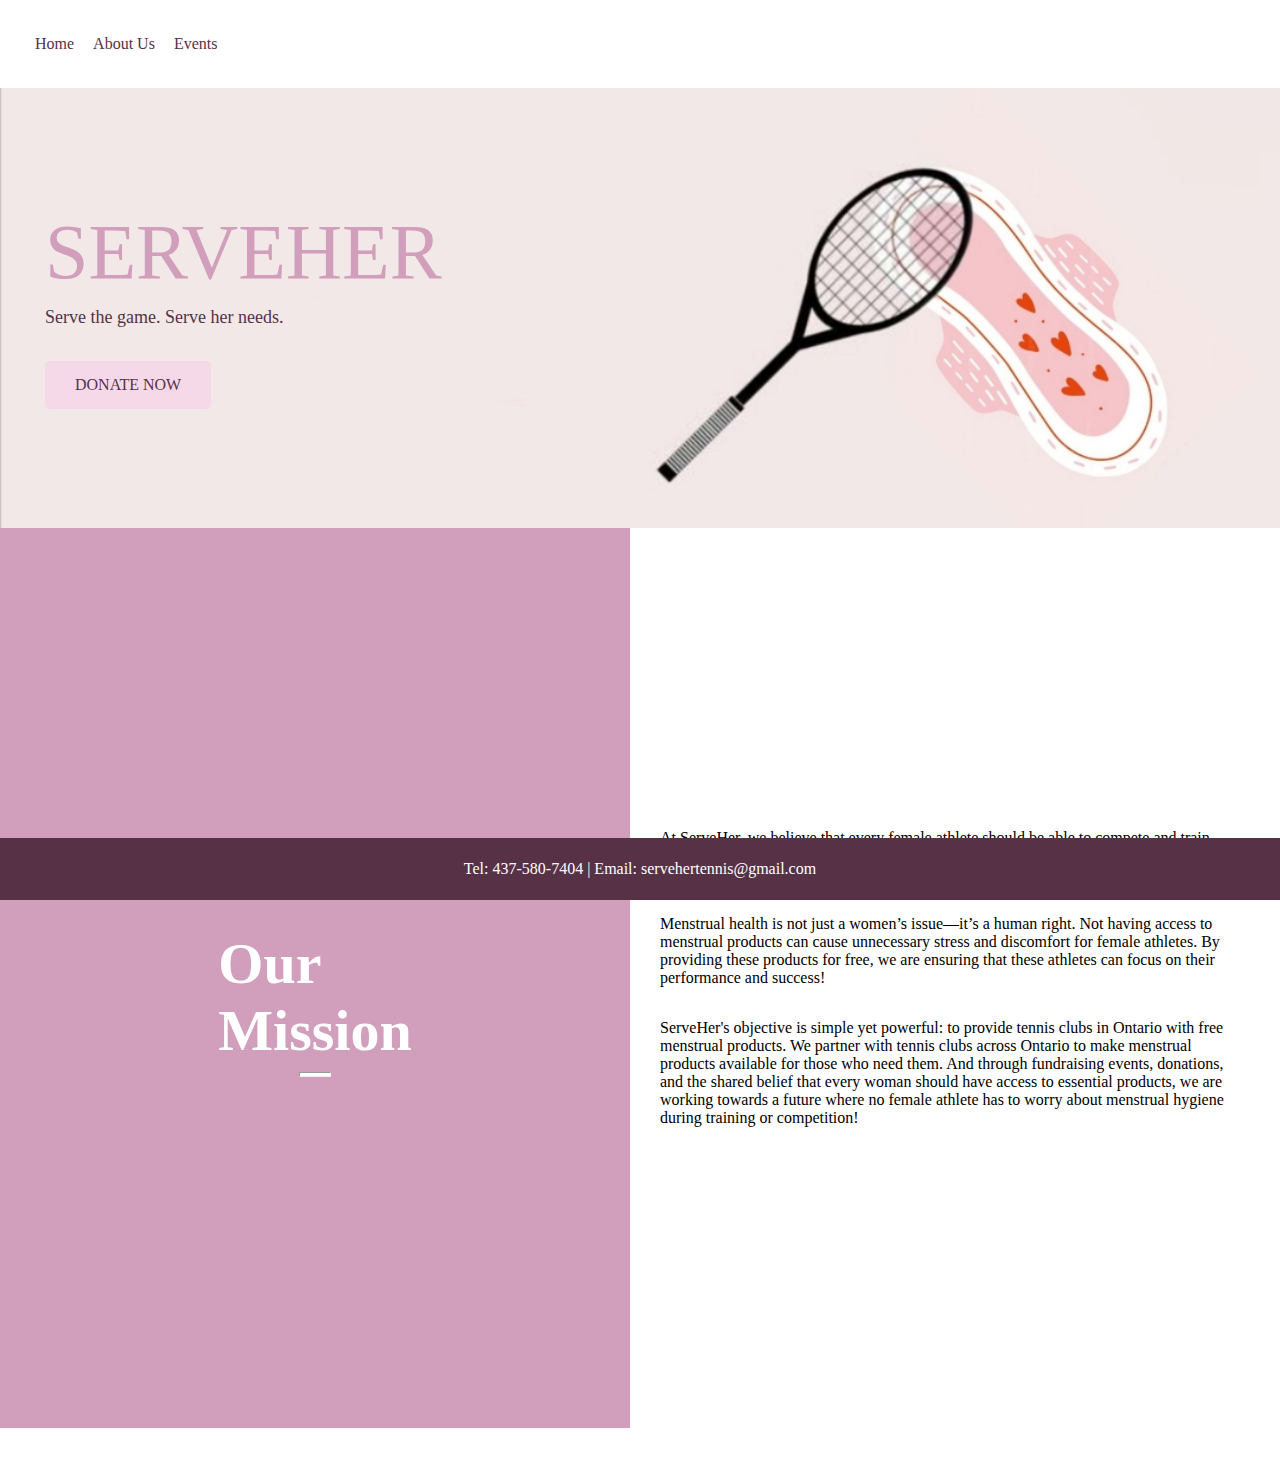
<file: index.html>
<!DOCTYPE html>
<html lang="en">
<head>
    <meta charset="UTF-8">
    <meta name="viewport" content="width=device-width, initial-scale=1.0">
    <title>Home</title>
    <link rel="stylesheet" href="styles.css">
</head>
<body>
    <header class="header">
        <nav>
            <ul class="nav-links">
                <li><a href="index.html">Home</a></li>
                <li><a href="about.html">About Us</a></li>
                <li><a href="events.html">Events</a></li>
            </ul>
        </nav>
    </header>

    <div class="banner">
        <h1 class="title">SERVEHER</h1>
        <p class="subtitle">Serve the game. Serve her needs.</p>
        <a href="https://www.gofundme.com/f/tennis-clubs-have-free-access-to-feminine-products?utm_campaign=p_cp+share-sheet&utm_content=control&utm_medium=copy_link_all&utm_source=customer" class="donate-button">DONATE NOW</a>
    </div>

    <div class="mission-section">
        <div class="mission-left">
            <h2 class="mission-title">Our<br>Mission</h2>
            <hr class="mission-divider">
        </div>
        <div class="mission-right">
            <p>At ServeHer, we believe that every female athlete should be able to compete and train without barriers. Unfortunately, many women in sports do not have access to essential menstrual products. We’re here to change that!</p>
            <p>Menstrual health is not just a women’s issue—it’s a human right. Not having access to menstrual products can cause unnecessary stress and discomfort for female athletes. By providing these products for free, we are ensuring that these athletes can focus on their performance and success!</p>
            <p>ServeHer's objective is simple yet powerful: to provide tennis clubs in Ontario with free menstrual products. We partner with tennis clubs across Ontario to make menstrual products available for those who need them. And through fundraising events, donations, and the shared belief that every woman should have access to essential products, we are working towards a future where no female athlete has to worry about menstrual hygiene during training or competition!</p>
        </div>
    </div>

    <div class="container-2">
    </div>

    <footer class="footer">
        <p>Tel: 437-580-7404 | Email: <a href="mailto:servehertennis@gmail.com">servehertennis@gmail.com</a></p>
    </footer>
</body>
</html>
</file>
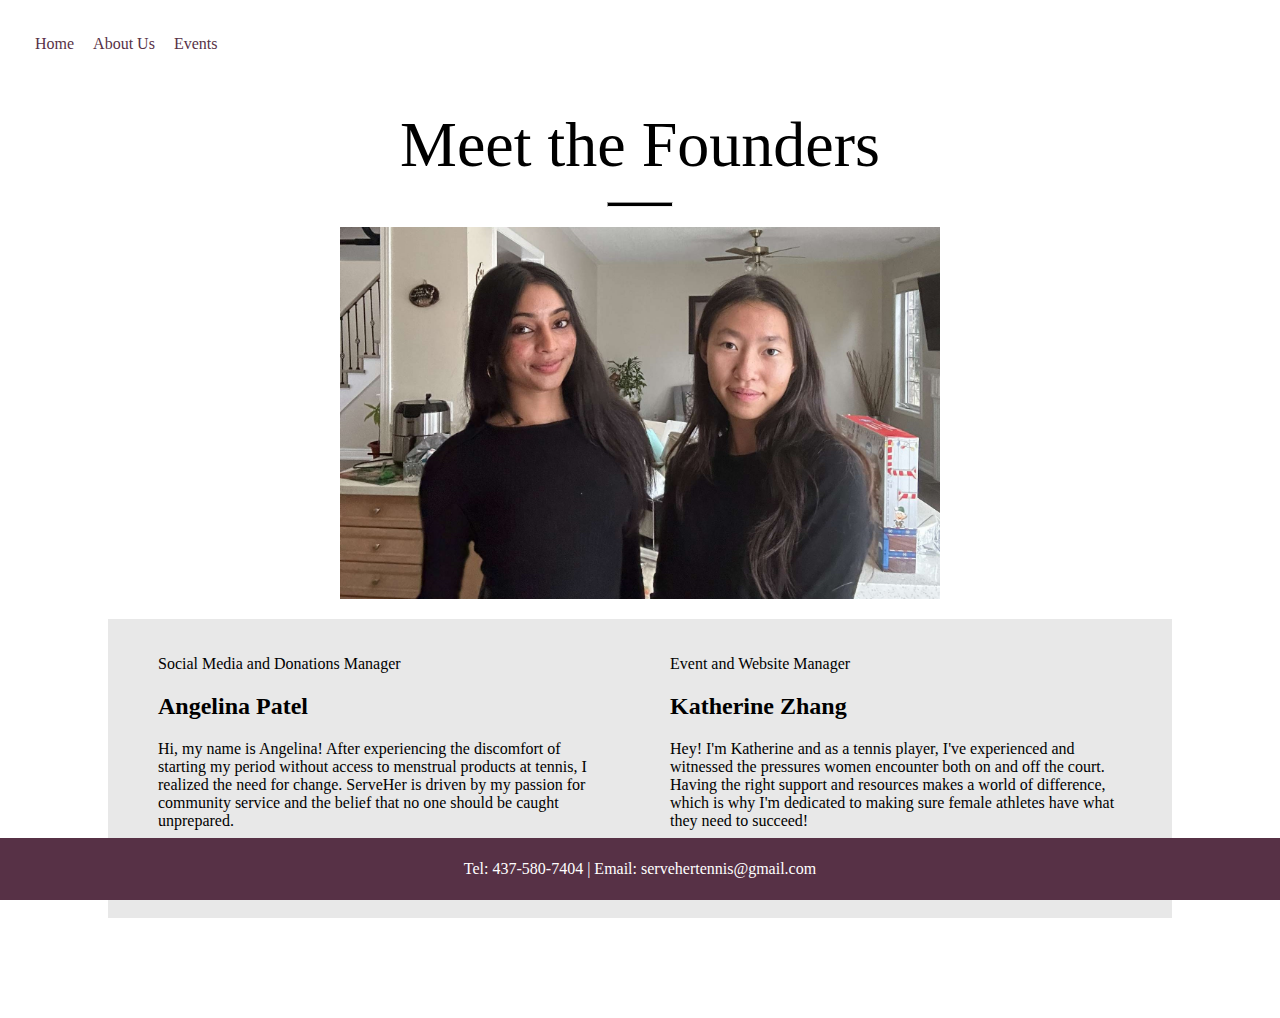
<file: about.html>
<!DOCTYPE html>
<html lang="en">
<head>
    <meta charset="UTF-8">
    <meta name="viewport" content="width=device-width, initial-scale=1.0">
    <title>About Us</title>
    <link rel="stylesheet" href="styles.css">
</head>
<body>
    <header class="header">
        <nav>
            <ul class="nav-links">
                <li><a href="index.html">Home</a></li>
                <li><a href="about.html">About Us</a></li>
                <li><a href="events.html">Events</a></li>
            </ul>
        </nav>
    </header>
    
    <h1 class="founders-title">Meet the Founders</h1>
    <hr class="divider">
    <img src="founders.jpg" alt="Founders" class="founders-image">
    
    <div class="gray-box">
        <div class="column">
            <p class="founders-position">Social Media and Donations Manager</p>
            <h2>Angelina Patel</h2>
            <p>Hi, my name is Angelina! After experiencing the discomfort of starting my period without access to menstrual products at tennis, I realized the need for change. ServeHer is driven by my passion for community service and the belief that no one should be caught unprepared.</p>
            <p>Alongside my passion for ServeHer, I have a love for listening to music, indulging in romcoms, and going on sweet treat runs.</p>
        </div>
        <div class="column">
            <p class="founders-position">Event and Website Manager</p>
            <h2>Katherine Zhang</h2>
            <p>Hey! I'm Katherine and as a tennis player, I've experienced and witnessed the pressures women encounter both on and off the court. Having the right support and resources makes a world of difference, which is why I'm dedicated to making sure female athletes have what they need to succeed!</p>
            <p>When I'm not working on ServeHer, you can find me tinkering away at crafts and projects, or curled up with a good book.</p>
        </div>
    </div>

    <div class="container-1">
    </div>

    <footer class="footer">
        <p>Tel: 437-580-7404 | Email: <a href="mailto:servehertennis@gmail.com">servehertennis@gmail.com</a></p>
    </footer>
</body>
</html>
</file>
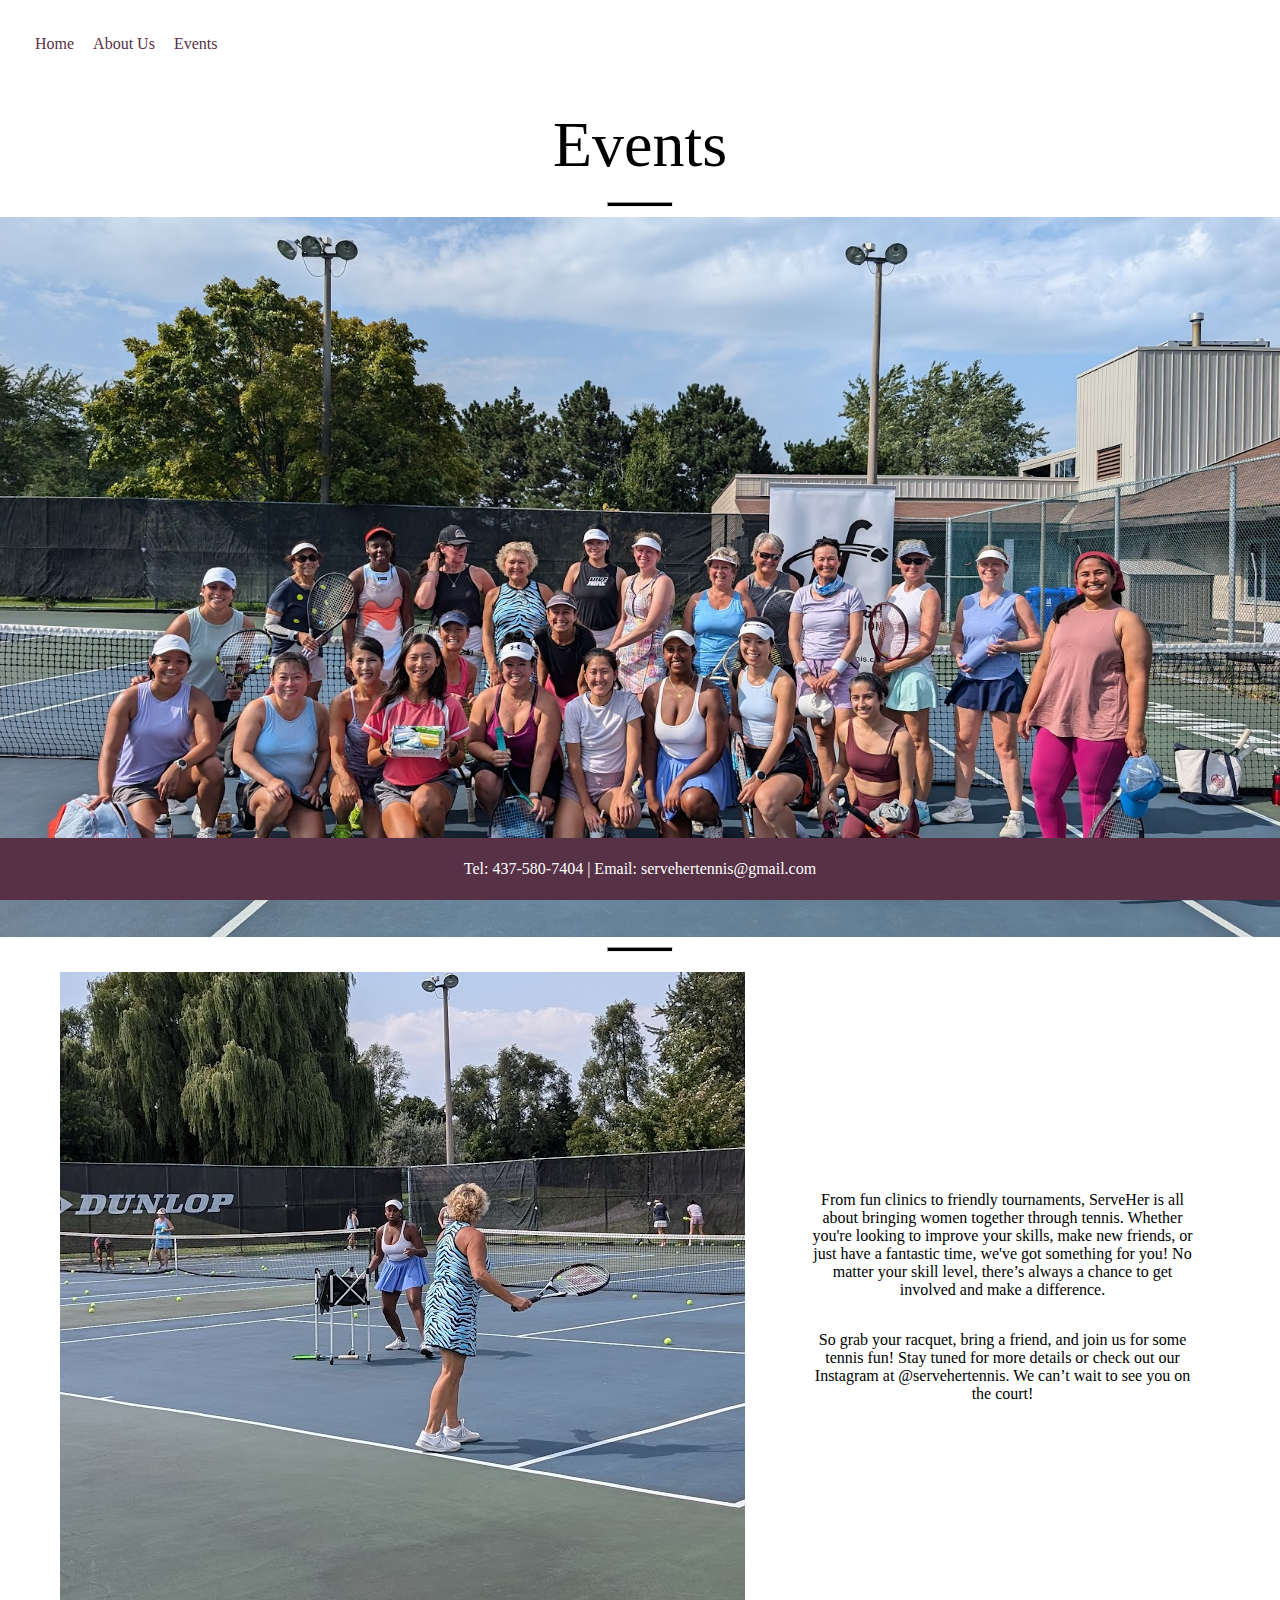
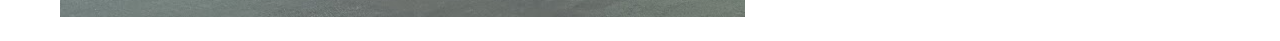
<file: events.html>
<!DOCTYPE html>
<html lang="en">
<head>
    <meta charset="UTF-8">
    <meta name="viewport" content="width=device-width, initial-scale=1.0">
    <title>Events</title>
    <link rel="stylesheet" href="styles.css">
</head>
<body>
    <header class="header">
        <nav>
            <ul class="nav-links">
                <li><a href="index.html">Home</a></li>
                <li><a href="about.html">About Us</a></li>
                <li><a href="events.html">Events</a></li>
            </ul>
        </nav>
    </header>
    
    <h1 class="founders-title">Events</h1>
    <hr class="divider">
    <img src="event-banner.jpg" alt="Event Banner" class="photo">
    <hr class="divider">
    
    <div class="events-content">
        <div class="left-column">
            <img src="event-photo-2.jpg" alt="Left Column Photo" class="column-photo">
        </div>
        <div class="right-column">
            <p>From fun clinics to friendly tournaments, ServeHer is all about bringing women together through tennis. Whether you're looking to improve your skills, make new friends, or just have a fantastic time, we've got something for you! No matter your skill level, there’s always a chance to get involved and make a difference.</p>
            <p>So grab your racquet, bring a friend, and join us for some tennis fun! Stay tuned for more details or check out our Instagram at @servehertennis. We can’t wait to see you on the court!</p>
        </div>
    </div>
    
    <footer class="footer">
        <p>Tel: 437-580-7404 | Email: <a href="mailto:servehertennis@gmail.com">servehertennis@gmail.com</a></p>
    </footer>
</body>
</html>
</file>
<file: styles.css>
body {
    margin: 0;
    font-family: 'Palatino Linotype', serif;
    background-color: white;
}

.header {
    background-color: white; 
    padding: 35px; 
}

.banner {
    background-image: url('banner.jpg'); 
    background-size: cover; 
    background-position: center; 
    height: 400px; 
    display: flex; 
    flex-direction: column; 
    justify-content: center; 
    align-items: flex-start; 
    padding: 20px; 
}

.title {
    font-size: 78px; 
    color: #D19FBB; 
    margin: 0; 
    padding-left: 25px; 
    font-weight: normal;
}

.subtitle {
    font-size: 18px; 
    color: #573146; 
    margin-top: 10px; 
    padding-left: 25px; 
    font-weight: normal;
}

.nav-links {
    list-style: none; 
    padding: 0; 
    margin: 0; 
}

.nav-links li {
    display: inline; 
    margin-right: 15px; 
}

.nav-links a {
    text-decoration: none; 
    color: #573146; 
    transition: color 0.3s; 
}

.nav-links a:hover {
    color: pink; 
}

.donate-button {
    display: inline-block; 
    background-color: #F6D9E9; 
    color: #573146; 
    font-size: 16px; 
    padding: 15px 30px; 
    text-decoration: none; 
    border: none; 
    border-radius: 5px; 
    margin-top: 15px; 
    margin-left: 25px; 
    transition: background-color 0.3s; 
}

.donate-button:hover {
    background-color: #D4B5C1; 
}

.divider {
    width: 5%; 
    height: 3px; 
    background-color: black; 
    margin: auto; 
}

.founders-image {
    display: block; 
    margin: 20px auto; 
    width: 80%; 
    max-width: 600px; 
}

.gray-box {
    background-color: #E8E8E8; 
    display: flex; 
    justify-content: center; 
    padding: 20px; 
    margin: 20px auto; 
    max-width: 80%; 
}

.column {
    margin: 0 30px; 
    flex: 1; 
    max-width: 45%; 
}

.founder-position {
    color: black;         
    font-size: 16px; 
    text-align: left; 
    font-weight: normal; 
    margin-bottom: 5px; 
}

.founders-title {
    color: black;         
    font-size: 64px;     
    text-align: center; 
    font-weight: normal;
    margin: 20px 0;     

}
.photo {
    width: 100%;
    height: auto; 
    display: block; 
    margin: 10px 0; 
}


.events-content {
    display: flex;
    max-width: 1200px; 
    margin: 0 auto; 
}

.left-column {
    flex: 1; 
    padding: 20px;
}

.right-column {
    flex: 1; 
    padding: 40px; 
    display: flex; 
    flex-direction: column; 
    justify-content: center; 
    align-items: center; 
    text-align: center; 
 
}

.mission-section {
    display: flex; 
    height: 100vh;
}

.mission-left {
    background-color: #D19FBB;
    color: white; 
    padding: 40px 20px;
    flex: 1; 
    display: flex; 
    flex-direction: column; 
    justify-content: center; 
    align-items: center;

}
.mission-title {
    font-size: 58px;
    margin: 0; 
    margin-top: 10%; 
    text-align: left; 
}

.mission-divider {
    width: 5%; 
    height: 3px; 
    background-color: white; 
}

.mission-right {
    background-color: white; 
    color: #000; 
    padding: 50px 30px;
    flex: 1; 
    display: flex; 
    flex-direction: column;
    justify-content: center;
}

.footer {
    background-color: #573146;
    color: white; 
    text-align: center;
    padding: 6px 0; 
    position: fixed; 
    bottom: 0; 
    width: 100%;
    font-size: 16px; 
}

.footer a {
    color: white; 
    text-decoration: none; 
}

.footer a:hover {
    text-decoration: underline;
}

.container-1 {
    height: 80px; 
}


.container-2 {
    height: 40px; 
}
</file>
